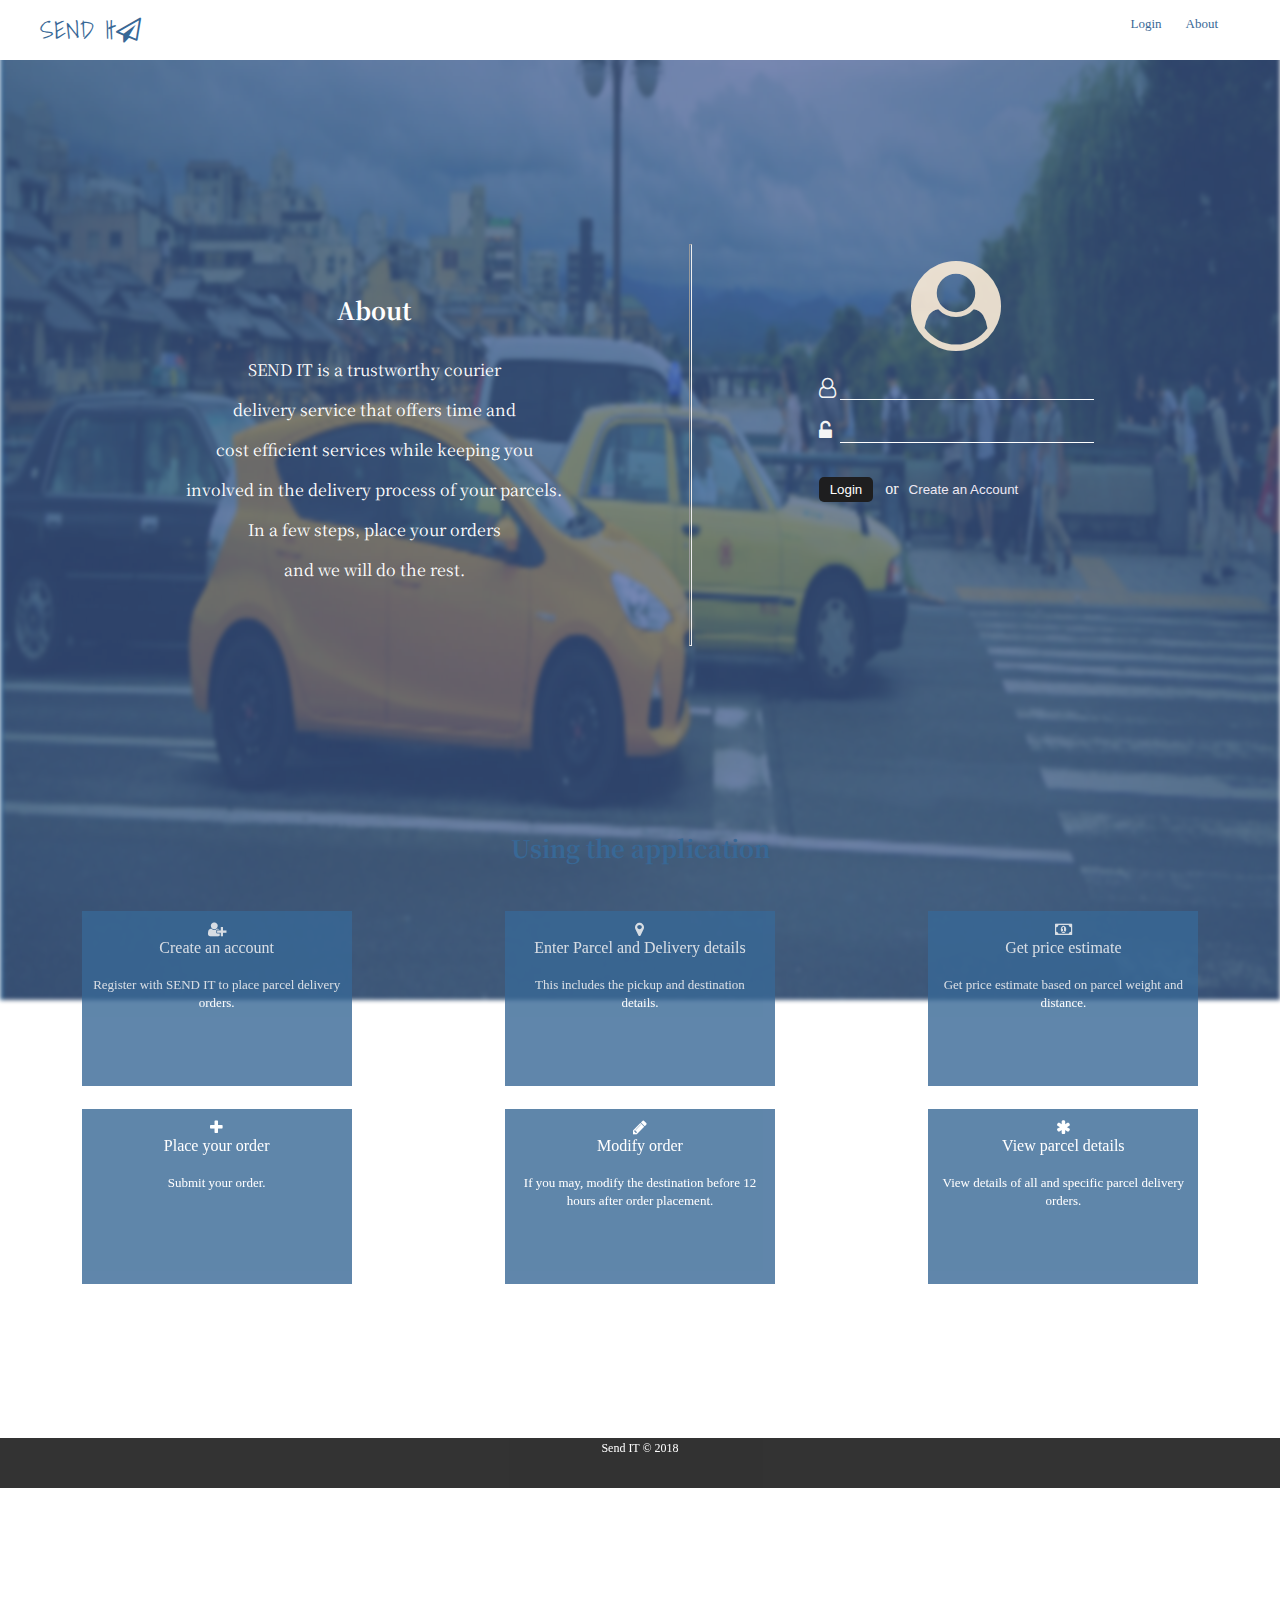
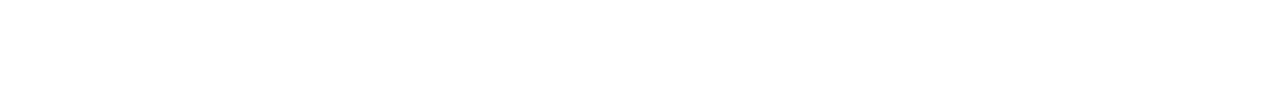
<file: index.html>
<!DOCTYPE html>
<html>
<head>
    <meta charset="utf-8" />
    <meta http-equiv="X-UA-Compatible" content="IE=edge">
    <title>SendIT</title>
    <meta name="viewport" content="width=device-width, initial-scale=1">
    <link href="assets/images/icon.png" rel="icon">
    <link rel="stylesheet" type="text/css" media="screen" href="assets/styles/index.css" />
    <link rel="stylesheet" href="https://cdnjs.cloudflare.com/ajax/libs/font-awesome/4.7.0/css/font-awesome.min.css">
    <script src="scripts/index.js"></script>
    <script src="scripts/custom.js"></script>
</head>
<body>
    <header>
        <div class="brand">
            <span>SEND It<i class="fa fa-paper-plane-o"></i></span>
        </div>
        <ul>
            <li><a href="#about"> About</a></li>
            <li><a href="#login"> Login</a></li>
        </ul>
    </header>
    <section >
        <div class="first">
            <img src="assets/images/homePg.png">
            <div class="right_container">
                <div class="toptext">
                    <h2>About</h2>
                        SEND IT is a trustworthy courier<br> 
                        delivery service that offers time and <br>
                        cost efficient services while keeping you <br>
                        involved in the delivery process of your parcels. <br>
                        In a few steps, place your orders <br>
                        and we will do the rest.   
                </div>

                <hr>

                <div id="login">
                    <div class="icon">
                        <i class="fa fa-user-circle"></i>
                    </div><br>
                    <form>
                        <span id="ics"><i class="fa fa-user-o "></i></span>  <input type="text" id="login_name" required><br>
                        <span id="ics"><i class="fa fa-unlock-alt"></i></span> &nbsp;<input type="password" id="login_password" required><br>
                        <p id="err"></p>
                        <button class="loginButton" onclick="login(); return false;">Login</button> &nbsp;
                        <span>or</span>
                        <button class="option" onclick="signupContainer();">Create an Account</button>
                    </form>
                </div>

                <div id="signup">
                    <div class="icon">
                        <i class="fa fa-user-plus"></i>
                    </div><br>
                    <form name="signupform">
                        <!-- <span id="ics"><i class="fa fa-user-o "></i></span> <input type="text" id="user_name" placeholder="User Name" pattern="[A-Za-z]+" title="Must be letters" required><br> -->
                        <div class="tooltip">
                            <span id="ics"><i class="fa fa-user-o "></i></span> <input type="text" id="user_name" placeholder="User Name" pattern="[A-Za-z]+" title="Must be letters" required>
                            <span id="err1"></span>
                        </div><br>
                        <div class="tooltip">
                            <span id="ics"><i class="fa fa-envelope-o "></i></span> <input type="email" id="user_email" placeholder="Email" pattern="[a-z0-9._%+-]+@[a-z0-9.-]+\.[a-z]{2,}$" title="Please enter a valid email addess. For example example@gmail.com" required><br>
                            <span id="er2"></span>
                            <span class="tooltiptext" id="errs"></span>
                        </div><br>
                        <!-- <p id="err1"></p> -->
                        <!-- <span id="ics"><i class="fa fa-envelope-o "></i></span> <input type="email" id="user_email" placeholder="Email" pattern="[a-z0-9._%+-]+@[a-z0-9.-]+\.[a-z]{2,}$" title="Please enter a valid email addess. For example example@gmail.com" required><br>
                        <p id="err2"></p> -->
                        <span id="ics"><i class="fa fa-phone "></i></span> 
                        <select id="country" name="country">
                            <option data-countryCode="UG" value="256" selected>UG (+256)</option>
                        </select> <input type="tel" id="user_mobile" placeholder="0772123456" pattern="[0][7][1-9][0-9][0-9]{3}[0-9]{3}" maxlength="10" minlength="10" title="Must start with 07 and be 10 numbers long" required>
                        <span id="er3"></span><br>
                        <span id="ics"><i class="fa fa-unlock-alt "></i></span> &nbsp;<input type="password" id="user_password" placeholder="Password" required pattern=".{9,}" title="Must be more 9 or more characters long">
                        <span id="er4"></span><br>
                        <span id="ics"><i class="fa fa-unlock-alt "></i></span> &nbsp;<input type="password" id="confirm_user_password" placeholder="Confirm Password" required>
                        <p id="passworderr"></p>
                        <!-- <p id="errs"></p> -->
                        <button class="signupButton" onclick="signup(); return false;">Create Account</button>&nbsp;  <span style="color:whitesmoke;"> or</span>  <button class="option" onclick="loginContainer();">Login Instead</button>
                    </form>
                </div>
            </div>
        </div>   
    </section>   

    <section >
        <div id="about">
            <div class="abouttext">
                <h2>About</h2>
                <p>
                    SEND IT is a trustworthy courier delivery service that offers time and
                    cost efficient services while keeping you involved in the delivery process of your parcels.
                    In a few steps, place your orders and we will do the rest.  
                </p> 
            </div>
            <div class="text">
                <h2>Using the application</h2>
            </div>
                
            <div class="grid-container">
                <div>
                    <i class="fa fa-user-plus"></i><br>Create an account<br><br>
                    <span>Register with SEND IT to place parcel delivery orders.</span>
                </div>
                    
                <div>
                    <i class="fa fa-map-marker"></i><br>Enter Parcel and Delivery details<br><br>
                    <span> This includes the pickup and destination details.</span>
                </div>
                
                <div>
                    <i class="fa fa-money"></i><br>Get price estimate<br><br>
                    <span>Get price estimate based on parcel weight and distance.</span>
                </div>

                <div>
                    <i class="fa fa-plus"></i><br>Place your order<br><br>
                    <span>Submit your order.</span>
                </div>

                <div>
                    <i class="fa fa-pencil"></i><br>Modify order<br><br>
                    <span>If you may, modify the destination before 12 hours after order placement.</span>
                </div>
                    
                <div>
                    <i class="fa fa-asterisk"></i><br>View parcel details<br><br>
                    <span>View details of all and specific parcel delivery orders.</span>
                </div>  
            </div>
        </div>
    </section>

    <div id="popup" class="popup">
        <div class="popup-content">
            <div class="popup-header">
            </div>
            <div class="popup-body">
                <p id="msg"></p>
            </div>
            <div class="popup-footer">
                <button id="ok">OK</button>
            </div>
        </div>
    </div>

    <footer>
        <span>Send IT &copy; 2018</span>
    </footer>

</body>
</html>
</file>
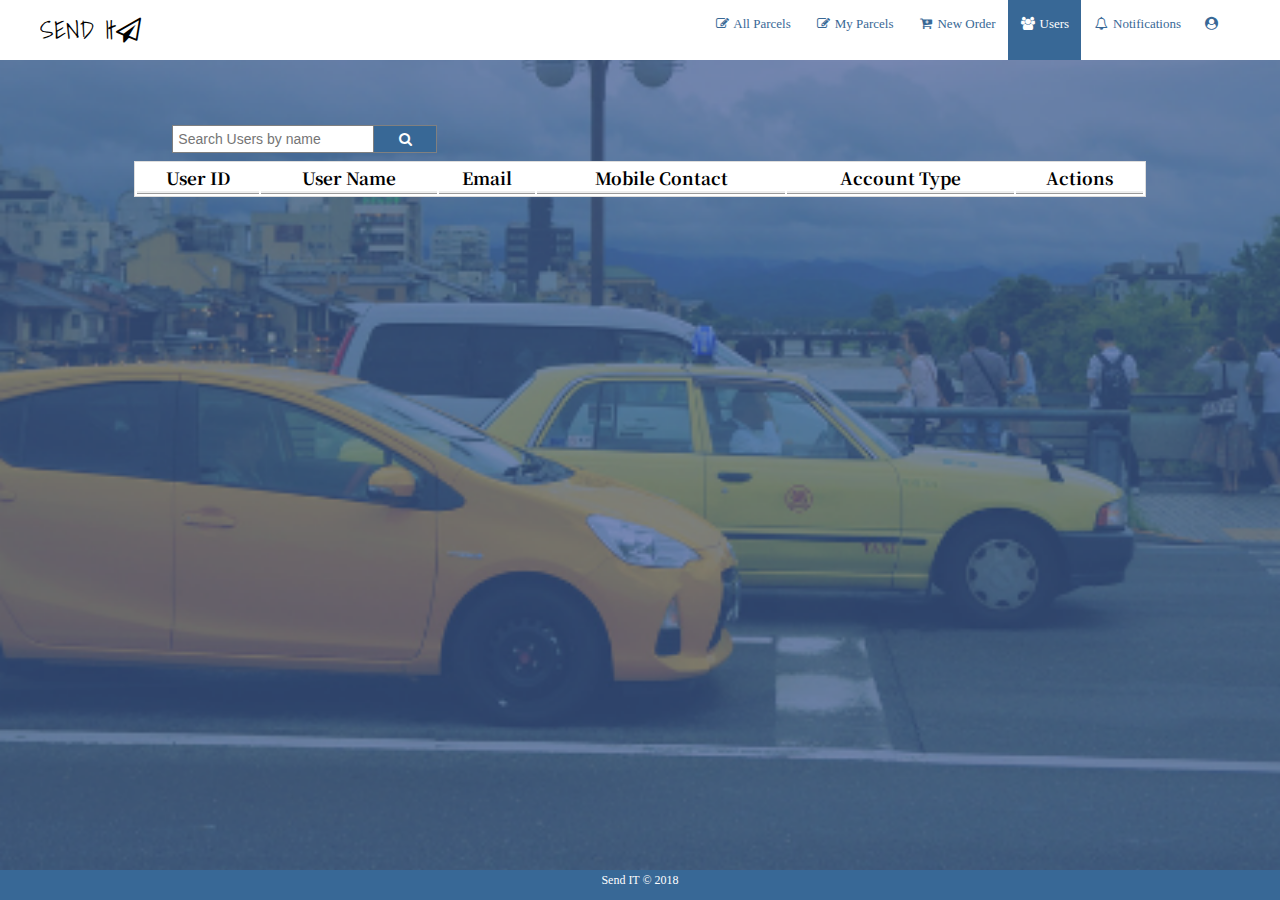
<file: templates/admin/users.html>
<!DOCTYPE html>
<html>
<head>
    <meta charset="utf-8" />
    <meta http-equiv="X-UA-Compatible" content="IE=edge">
    <title>SendIT</title>
    <meta name="viewport" content="width=device-width, initial-scale=1">
    <link href="../../assets/images/icon.png" rel="icon">
    <link rel="stylesheet" type="text/css" media="screen" href="../../assets/styles/main.css" />
    <link rel="stylesheet" type="text/css" media="screen" href="../../assets/styles/admin_home.css" />
    <link rel="stylesheet" href="https://cdnjs.cloudflare.com/ajax/libs/font-awesome/4.7.0/css/font-awesome.min.css">
</head>
<body>
    <header>
        <div class="brand">
            <span>SEND It<i class="fa fa-paper-plane-o"></i></span>
        </div>
        <ul>
            <li class="dropdown">
              <a href="javascript:void(0)" class="dropbtn"><i class="fa fa-user-circle"></i> <span id="usernayme"></span> </a>
              <div class="dropdown-content">
                <a href="admin_settings.html"><i class="fa fa-user"></i> Profile</a>
                <a href="../../index.html"><i class="fa fa-power-off"></i> LogOut</a>
              </div>
            </li>
            <li class="dropdown">
                <a href="javascript:void(0)" class="dropbtn" id="not"><i class="fa fa-fw fa-bell-o"></i> Notifications <span id="number"></span> </a>
                <div class="dropdown-content" id="nots">
                    
                </div>
            </li>
            <li><a href="#" class="active"><i class="fa fa-fw fa-users"></i> Users</a></li>
            <li><a href="admin_parcels.html#create"><i class="fa fa-fw fa-cart-plus"></i> New Order</a></li>
            <li><a href="admin_parcels.html#sec" ><i class="fa fa-fw fa-edit"></i> My Parcels</a></li>
            <li><a href="admin_home.html"><i class="fa fa-fw fa-edit"></i> All Parcels</a></li>
          </ul>
    </header><br><br>
    <hr>
    <section>
        <div class="topbar">
            <div class="search">
                <input type="text" id="myInput" onkeyup="searchUsers()" placeholder="Search Users by name"><button type="submit"><i class="fa fa-search"></i></button>
            </div>
        </div>
        <br><br>
        <table id="allusers">
            <thead>
                <tr>
                    <th>User ID</th>
                    <th>User Name</th>
                    <th>Email</th>
                    <th>Mobile Contact</th>
                    <th>Account Type</th>
                    <th>Actions</th>
                </tr>
            </thead>
            <tbody>

            </tbody>
        </table>   
        <div id="popup" class="popup">
                <div class="popup-content">
                    <div class="popup-header">
                    </div>
                    <div class="popup-body">
                        <p id="msg"></p>
                    </div>
                    <div class="popup-footer">
                        <button id="ok" onclick="closeModal();">OK</button>
                    </div>
                </div>
            
            </div>     
    </section>
    <footer>
        <span>Send IT &copy; 2018</span>
    </footer>
    <script src="../../scripts/users.js"></script>
    <script src="../../scripts/search.js"></script>
    <script src="../../scripts/custom.js"></script>
</body>
</html>
</file>
<file: assets/styles/index.css>
@import url('https://fonts.googleapis.com/css?family=Shadows+Into+Light');
@import url('https://fonts.googleapis.com/css?family=Noto+Serif+TC');

.tooltip {
    position: relative;
    /* display: inline-block; */
  }
  
  .tooltip .tooltiptext {
    display: none;
    /* visibility: hidden; */
    width:250px;
    background-color: white;
    color: red;
    text-align: center;
    border-radius: 6px;
    padding: 1px 0;
    position: absolute;
    z-index: 1;
    top: 70%;
    left: 30%;
    margin-left: -60px;
  }
  
  .tooltip .tooltiptext::after {
    content: "";
    position: absolute;
    bottom: 100%;
    left: 50%;
    margin-left: -5px;
    border-width: 5px;
    border-style: solid;
    border-color: transparent transparent white transparent;
  }
  
  .tooltip:hover .tooltiptext {
    visibility: visible;
  }



html{
    /* background-color: rgb(56, 104, 150); */
    background-color: white;
}


header{
    top: 0;
    left: 0;
    z-index: 1;
    position: fixed;
    width: 100%;
    /* background-color:rgb(56, 104, 150, 0.8); */
    background-color: white;
    color: rgb(56, 104, 150);
    /* opacity: 0.8; */
    height: 60px;
    margin-bottom: 10%;
}

.brand{
    float: left;
    font-size: 25px;
    padding: 10px;
    margin-left: 30px;
    font-family: 'Shadows Into Light', cursive;
}

.brand span{
    color: rgb(56, 104, 150);
}

ul{
    list-style-type: none;
    margin: 0;
    padding: 0;
    overflow: hidden;
    margin-right: 50px;  
}

li{
    float: right;   
}

li a {
    display: inline-block;
    /* color: white; */
    color: rgb(56, 104, 150);
    text-align: center;
    padding: 16px 12px;
    text-decoration: none;
    font-size: 13px;
    height: 28px;
}

li a:hover{
    /* background-color: white;
    color: rgb(30, 30, 31); */
    background-color: rgb(56, 104, 150);
    color: white;
}

.first{
    /* margin-top: 10%; */
    margin-bottom: 10%;
    height: 100%;
    background-color: rgb(253, 253, 253);

    top: 0;
    position: absolute;
    left: 0;
    background-position: center;
    width: 100%;
    padding-top: 100px;
}

.first img{
    top: 0;
    position: absolute;
    left: 0;
    background-position: center;
    width: 100%;
    height:100%;
    filter: blur(2px);
    -webkit-filter: blur(2px);
    
    
}

.right_container{
    padding-top: 10%;
    display: grid;
    align-content: space-evenly;
    grid-template-columns: auto auto auto;
    grid-gap: 10px;
    padding: 10px;
    /* background-color: rgb(56, 104, 150, 0.8); */
    border-radius: 10px;
    height: 70%;
    width: 80%;
    padding: 30px;
    margin: auto;
    /* z-index: 2; */
    position: relative;
    /* margin-bottom: 10%; */
}

.right-container > div{
    text-align: center;
    padding: 20px;
    width: 150px;
}

.right_container input, .right_container button{
    border: none;
    margin-bottom:20px;
    /* padding: 5px 19px; */ 
}

.right_container input{
    background-color: inherit;
    border-bottom-color: white;
    border-bottom-width: 1px;
    border-bottom-style: ridge;
    color: white;
    width: 250px;
}

#user_mobile{
    width: 160px;
}

#country{
    /* background-color: rgb(56, 104, 150); */
    background-color:  rgb(30, 30, 31);
    border: none;
    padding: 3px;
    border-radius: 5px;
    color: white;
}

input:focus:invalid, input:invalid {
    /* insert your own styles for invalid form input */
    -moz-box-shadow: none;
    /* border-color: red; */
    color: rgb(218, 12, 12);
    font-size: 14px;
    /* opacity: 0.8; */
  }

.right_container .loginButton, .right_container .signupButton{
    padding: 5px 11px;
    background-color:  rgb(30, 30, 31);
    color: white;
    cursor: pointer;
    border-radius: 5px;
}

#signup, #login{
    /* text-align: center; */
    margin: auto;
    margin-top:5%;   
}

#signup{
    display: none;
}

#ics{
    font-size:20px;
}

::placeholder{ 
    color: rgb(216, 214, 214);
    opacity: 1;
}

#err, #errs, #passworderr{
    color:rgb(240, 57, 57);
    font-size: 14px;
    font-weight: bold;
}

/* #err1, #err2{
    
    font-size: 12px;
    margin-top: 0;
    color: rgb(219, 13, 13);
    width:250px;
    font-family: 'Noto Serif TC', serif;
    background-color: #fefefe;
    float: right;
    margin-left: 30px;
} */

.icon{
    text-align: center;
    font-size: 90px;
    opacity: 0.9;
    color: antiquewhite;
}

.option{
    color: rgb(238, 232, 243);
    background-color: inherit;
    cursor: pointer;
}

span{
    color:whitesmoke;
}

hr{
    width:1px; 
    height:400px;
}

.abouttext{
    display: none;
}

.text{
    /* color: black; */
    color: rgb(56, 104, 150);
}

.toptext, .abouttext{
    color: white;
}

.text, .toptext, .abouttext{
    text-align: center;
    font-family: 'Noto Serif TC', serif;
    line-height: 30pt;
}



.toptext{
    margin-top:7%;
}

.grid-container {
    display: grid;
    height: 400px;
    align-content: space-evenly;
    grid-template-columns: auto auto auto;
    grid-gap: 10px;
    /* background-color: rgb(56, 104, 150); */
    padding: 10px;
    position: relative;
    z-index: 1;
    
    
}

#about{
    /* background-color: rgb(56, 104, 150); */
    /* background-color: green; */
    margin: auto;
    /* padding: 50px; */
    margin-top: 800px;
    height: 100%;
    position: absolute;
    display: block;
    /* justify-content: center; */
    /* align-items: center; */
    width: 100%;
    left: 0;
    /* padding-bottom: 30px; */
}
  
.grid-container > div {
    /* background-color: rgba(250, 248, 248, 0.8); */
    /* background-color: black; */
    background-color: rgb(56, 104, 150);
    opacity: 0.8;
    text-align: center;
    padding: 10px;
    font-size: 16px;
    width: 250px;
    margin: auto;
    border-color: black;
    border-width: 10px;
    color: white;
    height: 155px;
}

.grid-container > div span {
    font-size: 13px;
    color: white;
}


.popup {
    display: none; 
    position: fixed; 
    z-index: 1; 
    padding-top: 100px;
    left: 0;
    top: 0;
    width: 100%; 
    height: 100%; 
    overflow: auto; 
    background-color: rgba(0,0,0,0.4);
}

.popup-content {
    background-color: #fefefe;
    margin: auto;
    border: 1px solid #888;
    width: 32%;
}

.popup-header {
    padding: 22px 16px;
    background-color:rgb(56, 104, 150);
    color: white;
    font-size: 12px;
}

.popup-body {
    padding: 3%;
    font-size: 17px;
    color: rgb(30, 30, 31);    
}

.popup-footer {
    padding: 22px 16px;
    background-color:rgb(56, 104, 150);
    color: white;
    font-size: 12px;
}

.popup-footer button {
    padding: 5px 15px;
    color: rgb(30, 30, 31);
    font-size: 12px;
    border: none;
    border-radius: 3px;
    margin-left: 45%;
}

.popup-footer button:hover {
    color: rgb(30, 30, 31);
    background-color: white;
}


footer{
    /* bottom: 0;
    left: 0;
    position: relative;
    right: 0; */
    width: 100%;
    /* background-color: rgb(56, 104, 150); */
    background-color: black;
    opacity: 0.8;
    height: 50px;
    text-align: center;
    right: 0;
    margin: auto;
    /* padding: 50px; */
    margin-top: 1430px;
    /* height: 100%; */
    position: absolute;
    /* display: block; */
    /* justify-content: center; */
    /* align-items: center; */
    /* width: 100%; */
    /* left: 0; */
    /* padding-bottom: 100px; */
    
}

footer span{
    color: white;
    font-size: 12px;
    padding-top: 50px;
}

@media only screen and (max-width: 400px){
    .toptext, hr{
        display: none
    }

    .brand{
        /* font-size: 20px; */
        margin-left: 5px;
    }
    
    ul{
        margin-right: 0px;  
    }
    
    .first{
        margin-top: 40%;
    }
    
    .first img{
        /* height:130%; */
        
    }
    
    .right_container{
        height: 450px;
        width: 60%;
    }
        
    .right_container .loginButton, .right_container .signupButton{
        font-size: 10px;
    }
    
    .right_container input{
        width: 80%;
    }

    #ics{
        font-size:15px;
    }
        
    #err, #errs{
        font-size: 12px;
    }
    
    .option{
        font-size: 10px;
    }
    
    span{
        font-size: 10px;
    }
    
  
    .abouttext{
        display: block;
        line-height: 25pt;
        font-size: 12px;
    }

    .text{
        display: none;
    }
    
    #about{
        background-color: rgb(30, 30, 31);
        margin: auto;
        padding: 50px;
        margin-top: 15%;
    }
   
    
    .grid-container {
        grid-template-columns: auto auto;
        justify-content: center;  
    }
     
    .grid-container > div {
        padding: 10px;
        font-size: 12px;
        width: 100px;
        height: 100px;
    }
    
    .grid-container > div span {
        font-size: 8px;
    }
    
    .popup {
        display: none; 
        position: fixed; 
        z-index: 1; 
        padding-top: 100px;
        left: 0;
        top: 0;
        width: 100%; 
        height: 100%; 
        overflow: auto; 
        background-color: rgba(0,0,0,0.4);
    }
    
    .popup-content {
        background-color: #fefefe;
        margin: auto;
        border: 1px solid #888;
        width: 32%;
    }
    
    .popup-header {
        padding: 22px 16px;
        background-color:rgb(30, 30, 31);
        color: white;
        font-size: 12px;
    }
    
    .popup-body {
        padding: 3%;
        font-size: 15px;
        color: rgb(30, 30, 31);    
    }
    
    .popup-footer {
        padding: 22px 16px;
        background-color:rgb(30, 30, 31);
        color: white;
        font-size: 12px;
    }
    
    .popup-footer button {
        padding: 5px 15px;
        color: rgb(30, 30, 31);
        font-size: 12px;
        border: none;
        border-radius: 3px;
        margin-left: 45%;
    }
    
}

@media only screen and (max-width: 700px) and (min-width: 400px){
    .toptext, hr{
        display: none
    }

    .brand{
        font-size: 20px;
        margin-left: 10px;
    }
    
    ul{
        margin-right: 10px;  
    }
    
    .first{
        margin-top: 20%;
    }
    
    .first img{
        height:90%;
        
    }
    
    .right_container{
        height: 350px;
        width: 70%;
    }
        
    .option, span, .right_container .loginButton, .right_container .signupButton{
        font-size: 11px;
    }
    
    .right_container input{
        width: 90%;
    }

    #ics{
        font-size:15px;
    }
        
    #err, #errs{
        font-size: 12px;
    }
    
  
    .abouttext{
        display: block;
        line-height: 25pt;
        font-size: 14px;
    }

    .text{
        display: none;
    }
    
    #about{
        margin-top: 10%;
    }
   
    
    .grid-container {
        grid-template-columns: auto auto;
        justify-content: center;  
    }
     
    .grid-container > div {
        padding: 10px;
        font-size: 13px;
        width: 120px;
        height: 120px;
    }
    
    .grid-container > div span {
        font-size: 9px;
    }
    
    .popup {
        display: none; 
        position: fixed; 
        z-index: 1; 
        padding-top: 100px;
        left: 0;
        top: 0;
        width: 100%; 
        height: 100%; 
        overflow: auto; 
        background-color: rgba(0,0,0,0.4);
    }
    
    .popup-content {
        background-color: #fefefe;
        margin: auto;
        border: 1px solid #888;
        width: 32%;
    }
    
    .popup-header {
        padding: 22px 16px;
        background-color:rgb(30, 30, 31);
        color: white;
        font-size: 12px;
    }
    
    .popup-body {
        padding: 3%;
        font-size: 15px;
        color: rgb(30, 30, 31);    
    }
    
    .popup-footer {
        padding: 22px 16px;
        background-color:rgb(30, 30, 31);
        color: white;
        font-size: 12px;
    }
    
    .popup-footer button {
        padding: 5px 15px;
        color: rgb(30, 30, 31);
        font-size: 12px;
        border: none;
        border-radius: 3px;
        margin-left: 45%;
    }
}

@media screen and (max-width: 900px) and (min-width: 700px){
    .toptext{
       
        font-size: 13px;
    }  

    .grid-container > div {
        width: 200px;
    }
}
</file>
<file: assets/styles/main.css>
@import url('https://fonts.googleapis.com/css?family=Shadows+Into+Light');
@import url('https://fonts.googleapis.com/css?family=Noto+Serif+TC');


html{
    background: url(../images/homePg.png) center fixed;
    /* background-color: rgb(41, 41, 43); */
    /* background-color: white; */
    background-size: cover;
    background-color:rgb(56, 104, 150);
    /* filter: blur(1); */
}

#main img{
    top: 0;
    position: fixed;
    left: 0;
    background-position: center;
    background-size: cover;
    width: 100%;
    height:400px;
    /* margin-left: -1%; */
    /* margin-right: -10%; */
} 

header{
    top: 0;
    left: 0;
    z-index: 1;
    position: fixed;
    width: 100%;
    /* background-color: rgb(48, 39, 39, 0.6); */
    /* background-color: rgb(30, 30, 31); */
    background-color: white;
    height: 60px;
}

.brand{
    float: left;
    font-size: 25px;
    padding: 10px;
    margin-left: 30px;
    font-family: 'Shadows Into Light', cursive;
}

.brand a{
    text-decoration: none;
    color: rgb(56, 104, 150);
}

ul {
    list-style-type: none;
    margin: 0;
    padding: 0;
    overflow: hidden;
    margin-right: 50px;
}

li {
    float: right;
}

li a, .dropbtn {
    display: inline-block;
    color: rgb(56, 104, 150);
    text-align: center;
    padding: 16px 12px;
    text-decoration: none;
    font-size: 13px;
    height: 28px;
}

li a:hover, .dropdown:hover .dropbtn, .dropdown-content a:hover {
    background-color: rgb(56, 104, 150);
    color: white;
}

li.dropdown {
    display: inline-block;
}

.dropdown-content {
    display: none;
    position: absolute;
    background-color: #f9f9f9;
    min-width: 120px;
    box-shadow: 0px 8px 16px 0px rgba(0,0,0,0.2);
    z-index: 1;
}

.dropdown-content a {
    color: black;
    padding: 12px 16px;
    text-decoration: none;
    display: block;
    text-align: left;
}

.dropdown:hover .dropdown-content {
    display: block;
}

.active, .dropdown-content .active {
    /* background-color: rgb(32, 2, 2); */
    background-color: rgb(56, 104, 150);
    color: white;
}

#sec{
    width: 100%;
    /* padding-top: 30px; */
    background-color: white;
    padding-bottom: 5%;
    /* margin-top: 2%; */
}

#create{
    display: grid;
    align-content: space-evenly;
    grid-template-columns: 50% 50%;
    justify-content: center;
    grid-gap: 10px;
    padding: 60px;
}

.rightgrid{
    padding-top: 3%;
}

.rightgrid .route{
    display: none;
    color: white;
    font-size: 22px;
}

.newroute{
    display: none;
    color: black;
    font-size: 22px;
}



#parcelForm{
    color: white;
    display: grid;
    align-content: space-evenly;
    grid-template-columns: 30% 50%;
    justify-content: center;
    grid-gap: 10px;
    padding: 50px;

    font-size: 20px;
}

#parcelForm input, #parcelForm select{
    width: 100%;
    border: none;
    padding: 8px;
}

#form1{
    line-height: 30pt;
}

#form1 legend{
    color: white;
    font-size: 20px;
}

#filter{
    margin-right: 13%; 
    
    float:right;
   
}

.topbar{
    padding-top: 5%;
}
.topbar span{
    color: black;
    font-weight: bolder;
    
}

.topbar span #year, #month, #day {
    padding: 1px;
    border-radius: 2px;
}

.topbar span button{
    background-color:rgb(56, 104, 150);
    color: white;
    border: none;
    padding: 5px;
    border-radius: 2px;
}

.search input[type=text] {
    margin-left: 13%;
    padding: 5px;
    font-size: 14px;
    border: 1px solid grey;
    float: left;
    width: 15%;
    background: white;
  }

.search button {
    float: left;
    width: 5%;
    padding: 5px;
    background: rgb(56, 104, 150);
    color: white;
    font-size: 14px;
    border: 1px solid grey;
    border-left: none; 
    cursor: pointer;
}

#error{
    color:rgb(58, 2, 2);
    font-size: 20px;
    font-weight: bold;
   
}

.errormsg{
    color: rgb(240, 235, 235);
}

#pag{
    margin-left: 10%;
    background-color: white;
    width: 80%;
}

#pag button{
    color: rgb(56, 104, 150);
    border: none;
    background-color: inherit;
}

table{
    width: 80%;
    margin: auto;
    border: 1px solid #ddd; 
    /* background-color: rgba(48, 39, 39, 0.8); */
    /* background-color: rgb(255, 255, 255); */
    background-color: white;
    font-family: 'Noto Serif TC', serif;
    margin-bottom: 1%;
}

table th{
    color: black;
    font-size: 17px;
    font-weight: bolder;   
    border-bottom: ridge;
}

table #status{
    border: none;  
    background-color: inherit;
    font-size: 17px;
    font-family: 'Noto Serif TC', serif;
    font-weight: bolder;
}



table td{
    font-family: Arial, Helvetica, sans-serif;
    color: black;
    text-align: center;
    font-size: 15px;
}

table td button{
    background-color: rgb(56, 104, 150);
    border: none;
    cursor: pointer;
    color: white;
    font-size: 11px;
    padding: 4px;
    border-radius: 2px;
}

#cancelbtn{
    background-color: black;
  
}

#disabled{
    background-color: rgb(185, 183, 183);
}

footer{
    bottom: 0;
    left: 0;
    position: fixed;
    width: 100%;
    /* background-color: rgb(48, 39, 39, 0.6); */
    background-color: rgb(56, 104, 150);
    height: 30px;
    text-align: center;
}

footer span{
    color: white;
    font-size: 12px;
}

.popup {
    display: none; 
    position: fixed; 
    z-index: 1; 
    padding-top: 100px;
    left: 0;
    top: 0;
    width: 100%; 
    height: 100%; 
    overflow: auto; 
    background-color: rgba(0,0,0,0.4);
}

.popup-content {
    /* position: relative; */
    background-color: #fefefe;
    margin: auto;
    /* padding: 0; */
    border: 1px solid #888;
    width: 32%;
}

.popup-header {
    padding: 22px 16px;
    background-color:rgb(56, 104, 150);
    color: white;
    font-size: 12px;
}

.popup-body {
    padding: 3%;
    font-size: 15px;
    color: rgb(30, 30, 31);    
}

.popup-footer {
    padding: 22px 16px;
    background-color:rgb(56, 104, 150);
    color: white;
    font-size: 12px;
}

.popup-footer button {
    padding: 5px 15px;
    color: rgb(30, 30, 31);
    font-size: 12px;
    border: none;
    border-radius: 3px;
    margin-left: 45%;
}

.popup-footer button:hover {
    color: rgb(30, 30, 31);
    background-color: white;
}

#filterText{
    color: white;
}

.modal {
    display: none; 
    position: fixed; 
    z-index: 1; 
    padding-top: 100px;
    left: 0;
    top: 0;
    width: 100%; 
    height: 100%; 
    overflow: auto; 
    background-color: rgba(0,0,0,0.4);
}

.modal-content {
    position: relative;
    background-color: #fefefe;
    margin: auto;
    border: 1px solid #888;
    width: 65%;
    font-family: 'Noto Serif TC', serif;
}

.modal-header {
    padding: 2px 16px;
    background-color: rgb(56, 104, 150);
    color: white;
    font-size: 16px;
}

.mbody{
    display: grid;
    align-content: space-evenly;
    grid-template-columns: 40% 60%;
    grid-gap: 10px;
    padding: 10px;
    
}
.modal-body {
    padding: 5%;
    
}

.modal-body span{
    font-size: 15px;
}

.modal-body1 {
    padding-left:12%;
    font-size: 15px;
    /* margin-top: 10%; */
    line-height: 20pt;
    
}

.modal-body1 p{
    padding: 7px;
}

.modal-body1 p b, .modal-body b, #data{
    color: rgb(56, 104, 150);
}

fieldset legend{
    font-weight: bolder;
}


.modal-body1 p span, .modal-body span{
    color: rgb(93, 101, 150);
}

.modal-footer {
    text-align: center;
    /* margin-left: 3%; */
    padding: 22px 16px;
    /* background-color: rgb(48, 39, 39); */
    background-color: rgb(56, 104, 150);
    color: white;
    font-size: 12px;
}

#right, #error{
    margin-left: 30%;
}

.modal-footer #right{
    float: right;
    margin-right:5%;
}

.close, .closebtn, .closeCancel, .closeButton, .closedetailsmodal, .closeeditl, .closeview, .closeEdit {
    color: #aaaaaa;
    float: right;
    font-size: 28px;
    font-weight: bold;
}

.closeEdit:hover, .closeEdit:focus, .close:hover, .closebtn:hover, .closeCancel:hover, .closeeditl:hover, .closeview:hover, .closeview:focus .closeeditl:focus, .closedetailsmodal:hover, .closedetailsmodal:focus, .close:focus, .closebtn:focus, .closeCancel:focus, .closeButton:hover, .closeButton:focus {
    color: white;
    text-decoration: none;
    cursor: pointer;
}

#modalTable {
    width: 80%; 
    border: 1px solid #ddd; 
    font-size: 18px; 
    /* background-color: #f1f1f1; */
    font-family: Arial, Helvetica, sans-serif;
    margin: auto;
}

#modalTable td{
    font-size: 14px;
    font-weight: 100;
}

#modalTable th, #modalTable td {
    padding: 8px; 
}

#modalTable tr {
    border-bottom: 1px solid #ddd;
}

#modalTable th{
    background-color: rgb(210, 214, 214);
    color: #000;
    font-size: 14px;
}

#modalTable tr:hover{
    cursor: pointer;
    background-color: rgb(210, 214, 214);
} 

#modalTable tr td a{
    text-decoration: none;
}

#map, #googlemap{
    width: 100%;
    height: 400px;
}

#editmap{
    width: 80%;
    height: 300px;
    margin: auto;
}



@media screen and (max-width: 800px){

    header{
        height: 45px;
    }

    .brand{
        font-size: 18px;
        padding: 10px;
        margin-left: 3px;
    }

    ul {
        margin-right: 35px;
    }
    
    li a, .dropbtn {
        font-size: 10px;
    }

    .dropdown-content {
        min-width: 95px;
    }

    .search input[type=text] {
        margin-left: 10%;
        padding: 6px;
        font-size: 13px;
        width: 60%;
      }
    
    .search button {
        width: 15%;
        padding: 6px;
        font-size: 13px;
        margin-bottom: 5%;
      }

    #new{
        float: right;
        margin: auto;
        padding:6px 40px; 
        margin-bottom: 5%;
    }

    section{
        width: 100%;
        padding-top: 90px;
    }
    
    table{
        width: 100%;
    }
    
    table th{
        font-family: Arial, Helvetica, sans-serif;
        font-size: 10px;
        font-weight: bolder;    
    }
    
    table td{
        font-size: 10px;
    }
    
    table td button{
        font-size: 6px;
        padding: 2px;
    }
    
    .modal-content {
        width: 90%;
    }
    
    .modal-header {
        margin-left: 0%;
        font-size: 10px;
    }
    
    .modal-body {
        padding: 0;
    }
    
    .modal-footer {
        margin-left: 0%;
        font-size: 10px;
    }
    
    .modal-footer #right{
        margin-right:0%;
    }
    
    #modalTable {
        width: 10%; 
        font-size: 12px; 
    }
    
    #modalTable td{
        font-size: 10px;
    }
    
    #modalTable th{
        font-size: 10px;
    }
    



}
</file>
<file: assets/styles/admin_home.css>
#edit, #editStatusButton, #saveStatusChangeButton, #cancelEditButton, 
#saveLocationChangeButton, #cancelLocationEditButton,
#saveDestinationChangeButton, #cancelDestinationEditButton{
    border: none;
    padding: 3px 5px;
    color: white;
    background-color:  rgb(48, 39, 39, 0.6);
    font-size: 12px;
    border-radius: 5px;
}

#editLocationButton, #editDestinationButton{
    background-color: inherit;
    color: rgb(30, 30, 31);
}

#editStatusInput, #location, #destination, #saveStatusChangeButton, #saveLocationChangeButton, #saveDestinationChangeButton, #cancelEditButton, #cancelLocationEditButton, #cancelDestinationEditButton{
    display: none;
}

#editStatusInput{
    font-size: 10px;
}

#location, #destination{
    border: none;
    padding: 3px;
    width: 100px;
}

/* #edit, #editStatusButton, #saveStatusChangeButton, #cancelEditButton, 
#editLocationButton, #saveLocationChangeButton, #cancelLocationEditButton,
#editDestinationButton, #saveDestinationChangeButton, #cancelDestinationEditButton{
    border: none;
    padding: 3px 5px;
    color: white;
    background-color:  rgb(48, 39, 39, 0.6);
    font-size: 12px;
    border-radius: 5px;
}

#editStatusInput, #location, #saveStatusChangeButton, #saveLocationChangeButton, #cancelEditButton, #cancelLocationEditButton{
    display: none;
}

#editStatusInput{
    font-size: 10px;
}

#location{
    border: none;
    padding: 3px;
    width: 100px;
}

#destination{
    border: none;
    padding: 5px;
    width: 80%;
    background-color: rgb(226, 222, 222);
} */


@media screen and (max-width:600px){
    #edit, #editStatusButton, #saveStatusChangeButton, #cancelEditButton, 
    #editLocationButton, #saveLocationChangeButton, #cancelLocationEditButton,
    #editDestinationButton, #saveDestinationChangeButton, #cancelDestinationEditButton{
    border: none;
    padding: 3px 5px;
    font-size: 8px;
    border-radius: 5px;
    }

    #editStatusInput{
        font-size: 10px;
    }

    #location{
        border: none;
        padding: 1px;
        width: 100px;
    }
}
</file>
